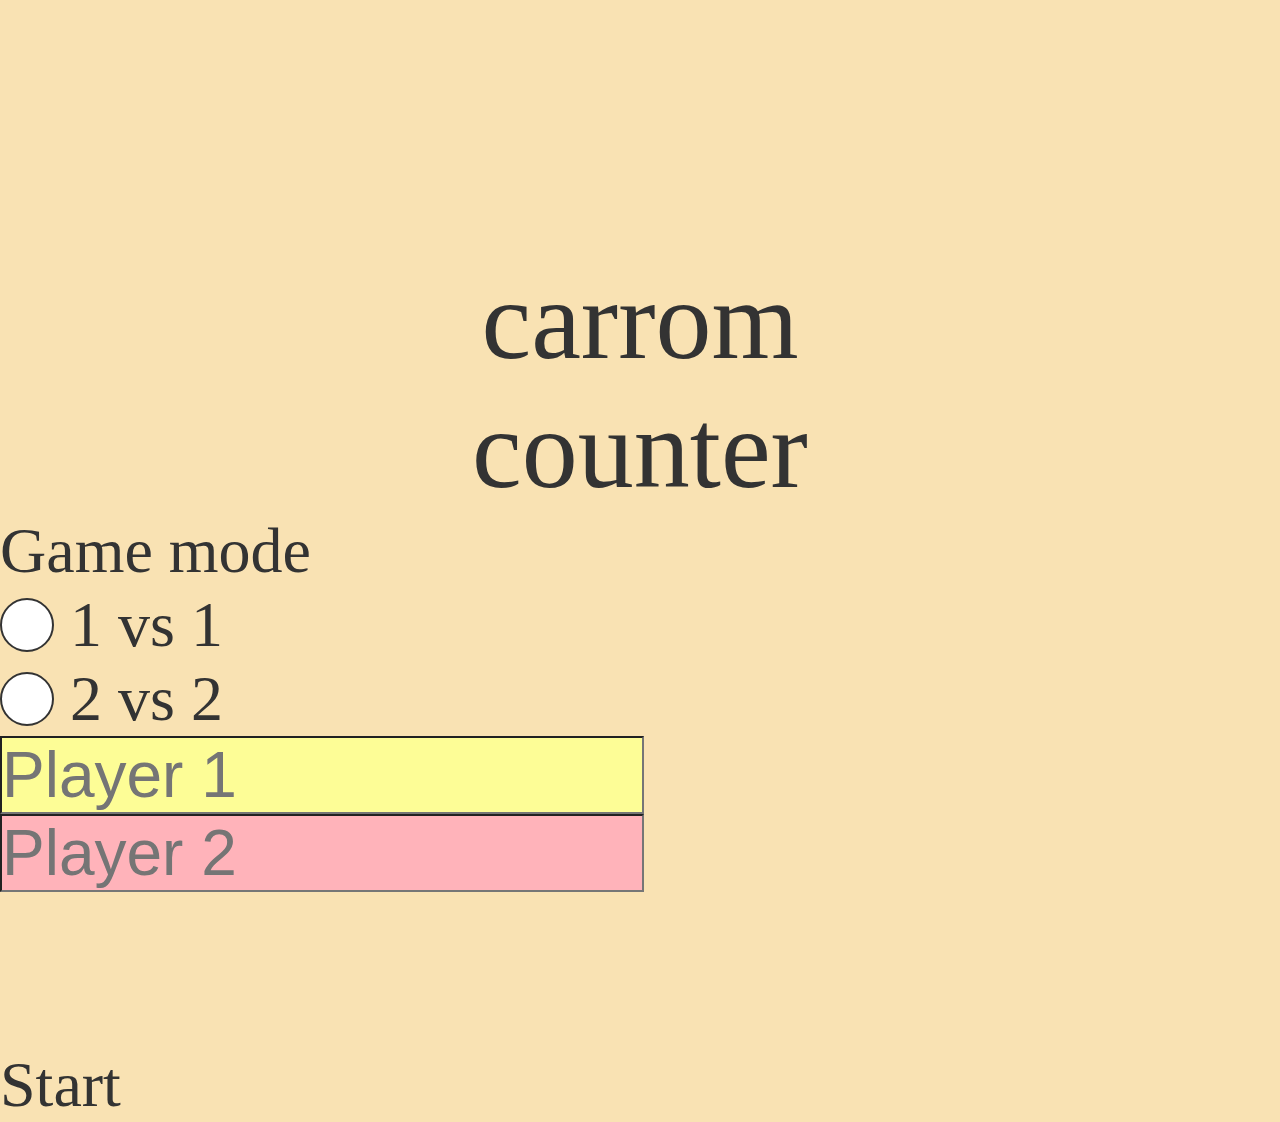
<file: index.html>
<!DOCTYPE html>
<html>

<head>

    <title>home | carrom counter</title>
    <link rel="stylesheet" href="index.css">

    <!-- <link rel="icon" href="media/icon.png"> -->
    <link rel="stylesheet" href="https://fonts.googleapis.com/icon?family=Material+Icons">
    <link rel="stylesheet" href="https://fonts.googleapis.com/icon?family=Material+Symbols+Outlined">
</head>

<body>
    
    <p id="title">carrom<br>counter</p>

    <span>Game mode</span>

    <div class="radio">
        <input type="radio" name="gamemode" id="gamemode1" value="1">
        <label for="gamemode1">1 vs 1</label>
    </div>

    <div class="radio">
        <input type="radio" name="gamemode" id="gamemode2" value="2">
        <label for="gamemode2">2 vs 2</label>
    </div>

    <div class="names">

        <div id="names1v1">
            <input type="text" name="" id="p1name" placeholder="Player 1">
            <input type="text" name="" id="p2name" placeholder="Player 2">
        </div>

        <div id="names2v2">
            <input type="text" name="" id="p3name" placeholder="Player 3">
            <input type="text" name="" id="p4name" placeholder="Player 4">
        </div>
    </div>

    <div id="start" onclick="window.open('https://kilsw1ch.github.io/Carrom-Counter/carrom.html')">
        <span>Start</span>
    </div>
</body>
<script src="index.js"></script>
</html>
</file>
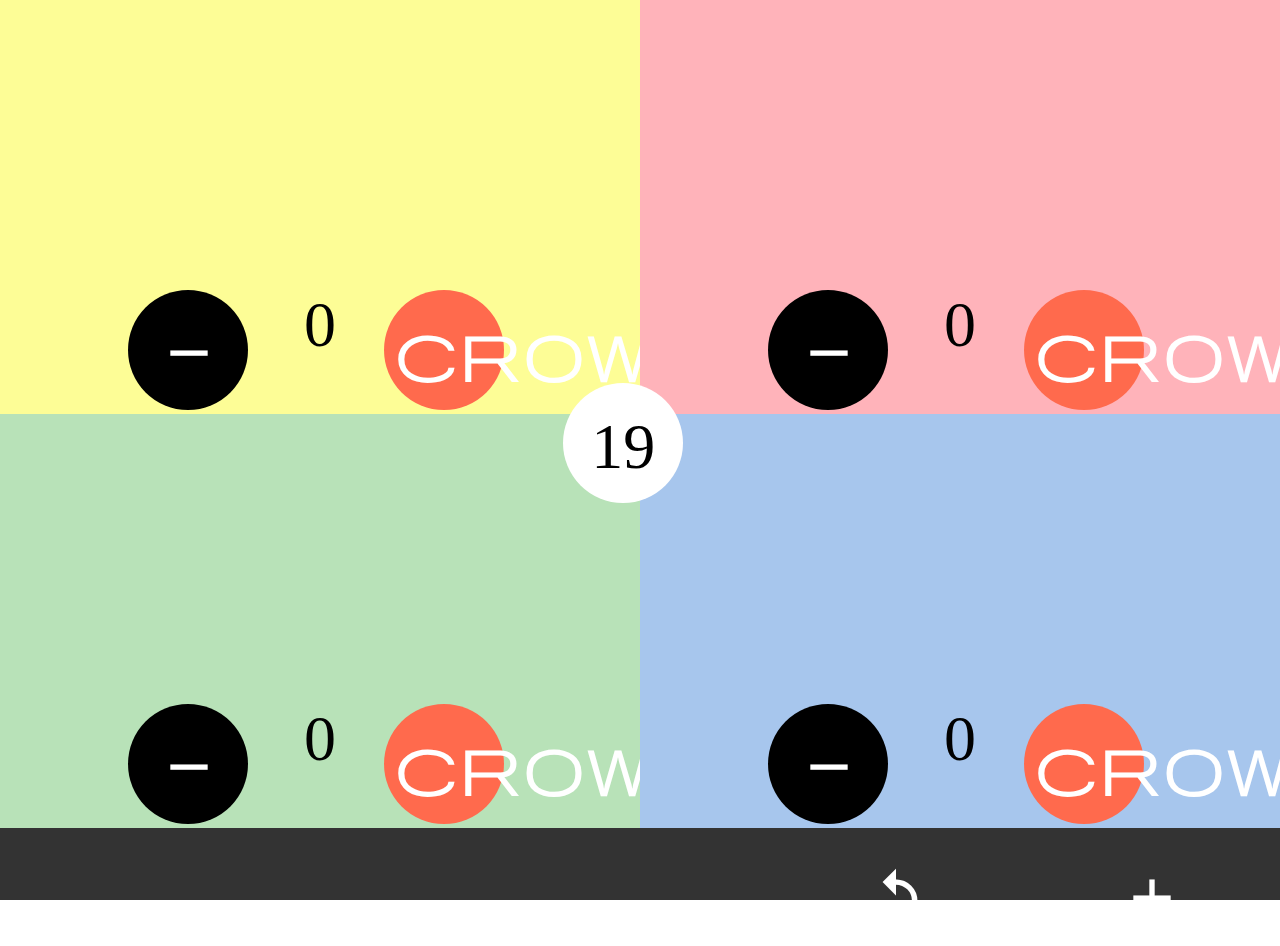
<file: carrom.html>
<!DOCTYPE html>
<html>

<head>

    <title>carrom counter</title>
    <link rel="stylesheet" href="carrom.css">

    <!-- <link rel="icon" href="media/icon.png"> -->
    <link rel="stylesheet" href="https://fonts.googleapis.com/icon?family=Material+Icons">
    <link rel="stylesheet" href="https://fonts.googleapis.com/icon?family=Material+Symbols+Outlined">
</head>

<body>
    
    <div class="player1" id="player1">
        
        <p id="p1namep"></p>
        <span id="p1score">0</span>
        <button class="decbtn" id="p1dec"><span class="material-icons">remove</span></button>
        <button class="ranibtn" id="p1rani"><span class="material-symbols-outlined">crown</span></button>
    </div>

    <div class="player2" id="player2">
        <p id="p2namep"></p>
        <span id="p2score">0</span>
        <button class="decbtn" id="p2dec"><span class="material-icons">remove</span></button>
        <button class="ranibtn" id="p2rani"><span class="material-symbols-outlined">crown</span></button>
    </div>

    <div class="player3" id="player3">
        <p id="p3namep"></p>
        <span id="p3score">0</span>
        <button class="decbtn" id="p3dec"><span class="material-icons">remove</span></button>
        <button class="ranibtn" id="p3rani"><span class="material-symbols-outlined">crown</span></button>
    </div>

    <div class="player4" id="player4">
        <p id="p4namep"></p>
        <span id="p4score">0</span>
        <button class="decbtn" id="p4dec"><span class="material-icons">remove</span></button>
        <button class="ranibtn" id="p4rani"><span class="material-symbols-outlined">crown</span></button>
    </div>

    <div class="totaldiv">
        <span id="displayedtotal">19</span>
    </div>

    <div class="bottombar">

        <span class="statsbtn" id="statsbtn"><span class="material-icons">bar_chart</span></span>

        <span class="resetbtn" id="resetbtn"><span class="material-icons">replay</span></span>

        <span class="newbtn" id="newbtn"><span class="material-icons">add</span></span>
    </div>

    <div class="statwindow" id="statwindow">

        <div class="statchild">

            <p id="gamesplayed">games played : 0</p>

            <button id="closebtn"><span class="material-icons">close</span></button>

            <table id="stattable">

                <tr>
                    <th>player</th>
                    <th>total</th>
                    <th>average</th>
                </tr>

                <tr style="background-color: #fdfd96; color: #000;">
                    <td id="p1namet"></td>
                    <td id="p1total">0</td>
                    <td id="p1avg">0</td>
                </tr>

                <tr style="background-color: #FFB3BA; color: #000;">
                    <td id="p2namet">dada</td>
                    <td id="p2total">0</td>
                    <td id="p2avg">0</td>
                </tr>

                <tr style="background-color: #B8E2B8; color: #000;">
                    <td id="p3namet">rohan</td>
                    <td id="p3total">0</td>
                    <td id="p3avg">0</td>
                </tr>

                <tr style="background-color: #A7C6ED; color: #000;">
                    <td id="p4namet">ma</td>
                    <td id="p4total">0</td>
                    <td id="p4avg">0</td>
                </tr>
            </table>

            <p id="summarytag">summary of each game:</p>

            <table id="gametable">

                <tr id="g1stat">
                    <td style="background-color: #fdfd96">0</td>
                    <td style="background-color: #FFB3BA">0</td>
                    <td style="background-color: #B8E2B8">0</td>
                    <td style="background-color: #A7C6ED">0</td>
                </tr>

                <tr id="g2stat">
                    <td style="background-color: #fdfd96">0</td>
                    <td style="background-color: #FFB3BA">0</td>
                    <td style="background-color: #B8E2B8">0</td>
                    <td style="background-color: #A7C6ED">0</td>
                </tr>

                <tr id="g3stat">
                    <td style="background-color: #fdfd96">0</td>
                    <td style="background-color: #FFB3BA">0</td>
                    <td style="background-color: #B8E2B8">0</td>
                    <td style="background-color: #A7C6ED">0</td>
                </tr>

                <tr id="g4stat">
                    <td style="background-color: #fdfd96">0</td>
                    <td style="background-color: #FFB3BA">0</td>
                    <td style="background-color: #B8E2B8">0</td>
                    <td style="background-color: #A7C6ED">0</td>
                </tr>

                <tr id="g5stat">
                    <td style="background-color: #fdfd96">0</td>
                    <td style="background-color: #FFB3BA">0</td>
                    <td style="background-color: #B8E2B8">0</td>
                    <td style="background-color: #A7C6ED">0</td>
                </tr>

                <!-- <tr id="g6stat">
                    <td style="background-color: #fdfd96">0</td>
                    <td style="background-color: #FFB3BA">0</td>
                    <td style="background-color: #B8E2B8">0</td>
                    <td style="background-color: #A7C6ED">0</td>
                </tr>

                <tr id="g7stat">
                    <td style="background-color: #fdfd96">0</td>
                    <td style="background-color: #FFB3BA">0</td>
                    <td style="background-color: #B8E2B8">0</td>
                    <td style="background-color: #A7C6ED">0</td> -->
                </tr>
            </table>
        </div>
    </div>

    <div class="confirmwindow" id="confirmwindow">

        <div class="confirmchild">

            <p style="padding-top: 5%;">start a new game?</p>

            <button id="nobtn" style="position: absolute; top: 60%; left: 16%;">cancel</button>

            <button id="yesbtn" style="position: absolute; top: 60%; right: 16%;">yes</button>
        </div>
    </div>
</body>
<script src="carrom.js"></script>
</html>
</file>
<file: index.css>
*{
    padding: 0;
    margin: 0;
}

body{
    background-color: #F9E2B3;
    font-size: 4rem;
    color: #333;
}

#title{
    padding-top: 20%;
    text-align: center;
    font-size: 7rem;
}

.radio {
    /* margin: 10px 0; */
    /* position: relative; */
}
/* Hide the default radio button */
.radio input {
    position: absolute;
    opacity: 0;
    /* cursor: pointer; */
}
/* Create a custom radio button */
.radio label {
    position: relative;
    padding-left: 70px;
    /* cursor: pointer; */
}
/* Custom radio button design */
.radio label::before {
    content: '';
    position: absolute;
    left: 0;
    top: 50%;
    transform: translateY(-50%);
    width: 50px;
    height: 50px;
    border: 2px solid #333;
    border-radius: 50%;
    background-color: white;
}
/* Checked state */
.radio input:checked + label::before {
    background-color: #333;
}
/* Optional: Add a dot for checked state */
.radio input:checked + label::after {
    content: '';
    position: absolute;
    left: 7%;
    top: 50%;
    transform: translateY(-50%);
    width: 25px;
    height: 25px;
    border-radius: 50%;
    background-color: white;
    /* Adjust dot position and appearance here */
}

#names1v1{
    


    input{
        /* outline: none; */
        font-size: 4rem;
        width: 50%;
    }

    #p1name{
        background-color: #fdfd96;
    }

    #p2name{
        background-color: #FFB3BA;
    }

    
}

#names2v2{

    visibility: hidden;
    /* display: none; */

    input{
        /* outline: none; */
        font-size: 4rem;
        width: 50%;
    }

    #p3name{
        background-color: #B8E2B8;
    }

    #p4name{
        background-color: #A7C6ED;
    }
}
</file>
<file: carrom.css>
*{
    padding: 0;
    margin: 0;
}

body{
    font-size: 4rem;
}

.player1{

    width: 50%;
    height: 46%;
    background-color: #fdfd96;
}

.player2{

    left: 50%;
    width: 50%;
    height: 46%;
    background-color: #FFB3BA;
}

.player3{

    top:46%;
    width: 50%;
    height: 46%;
    background-color: #B8E2B8;
}

.player4{

    top:46%;
    left:50%;
    width: 50%;
    height: 46%;
    background-color: #A7C6ED;
}

.player1, .player2, .player3, .player4{

    position:absolute;
    text-align: center;

    p{
        margin-top:10%;
    }

    #p1score, #p2score, #p3score, #p4score{

        display: inline-block;
        margin-top:35%;
    }

    .decbtn{

        position: absolute;
        left:30%;
        top:70%;
        left:20%;

        border: none;
        border-radius: 50%;

        height: 120px;
        width:120px;

        background-color: #000;

        font-size: 5rem;
        line-height: 0;
        color: #fff;
        text-align: center;

        padding: 10px;

        span{
            position: absolute;
            font-size: 4rem;
            bottom: 25px;
            left: 29px;
        }
    }

    .ranibtn{

        position: absolute;
        left:60%;
        top:70%;

        border: none;
        border-radius: 50%;

        height: 120px;
        width:120px;

        background-color: #FF6A4D;

        font-size: 4rem;
        text-align: center;

        padding: 10px;

        color: #fff;

        span{
            font-size: 4rem;
            line-height: 1.5;
        }
    }
}

.totaldiv{

    position: absolute;
    left: 44%;
    top: 42.5%;

    width: 120px;
    height: 120px;

    border-radius: 50%;
    background-color: #fff;

    color: #000;
    text-align: center;
    line-height: 2;
}

.bottombar{

    position: absolute;
    display: flex;
    top: 92%;
    height: 8%;
    width: 100%;
    background-color: #333;

    .resetbtn, .newbtn, .statsbtn{

        margin:auto;

        background-color: none;
        color: #fff;
        padding-top: 3%;

        span{
            font-size: 4rem;
        }
    }
}

.confirmwindow, .statwindow{

    visibility: hidden;
    position: fixed; 
    z-index: 10; 
    left: 0;
    top: 0;
    background-color: rgba(0,0,0,0.5);
    width: 100%;
    height: 100%;

    .confirmchild{

        box-shadow: 0 4px 8px rgba(0,0,0,0.2);
        position: absolute;
        top: 40%;
        left: 15%;
        text-align: center;
        background-color: #333;
        border-radius: 1%;
        color: #fff;
        width: 70%;
        height: 20%;

        button{

            border: none;
            font-size: 3rem;
            padding: 15px 25px;
            border-radius: 5%;
        }
    }

    .statchild{

        box-shadow: 0 4px 8px rgba(0,0,0,0.2);
        position: absolute;
        top: 0.5%;
        left: 1%;
        text-align: center;
        background-color: #333;
        border-radius: 1%;
        color: #fff;
        width: 98%;
        height: 91%;

        #gamesplayed{

            position: absolute;
            top: 1%;
            left: 25%;
        }

        #closebtn{

            background: none;
            border: none;
            position: absolute;
            top: 0.5%;
            right: 1%;
            color: #fff;

            span{
                font-size: 5rem;
            }
        }

        #stattable{

            position: absolute;
            top: 7%;
            left: 5%;
            width: 90%;
            border-collapse: collapse;
            
            th, td{
                padding: 15px;
            }
        }

        #summarytag{
            
            position: absolute;
            top: 45%;
            left: 5%;
        }

        #gametable{

            position: relative;
            top: 55%;
            left: 5%;
            width: 90%;
            border-collapse: collapse;
            /* border: none; */
            
            td{
                padding: 15px;
                color: #000;
            }
        }
    }
}
</file>
